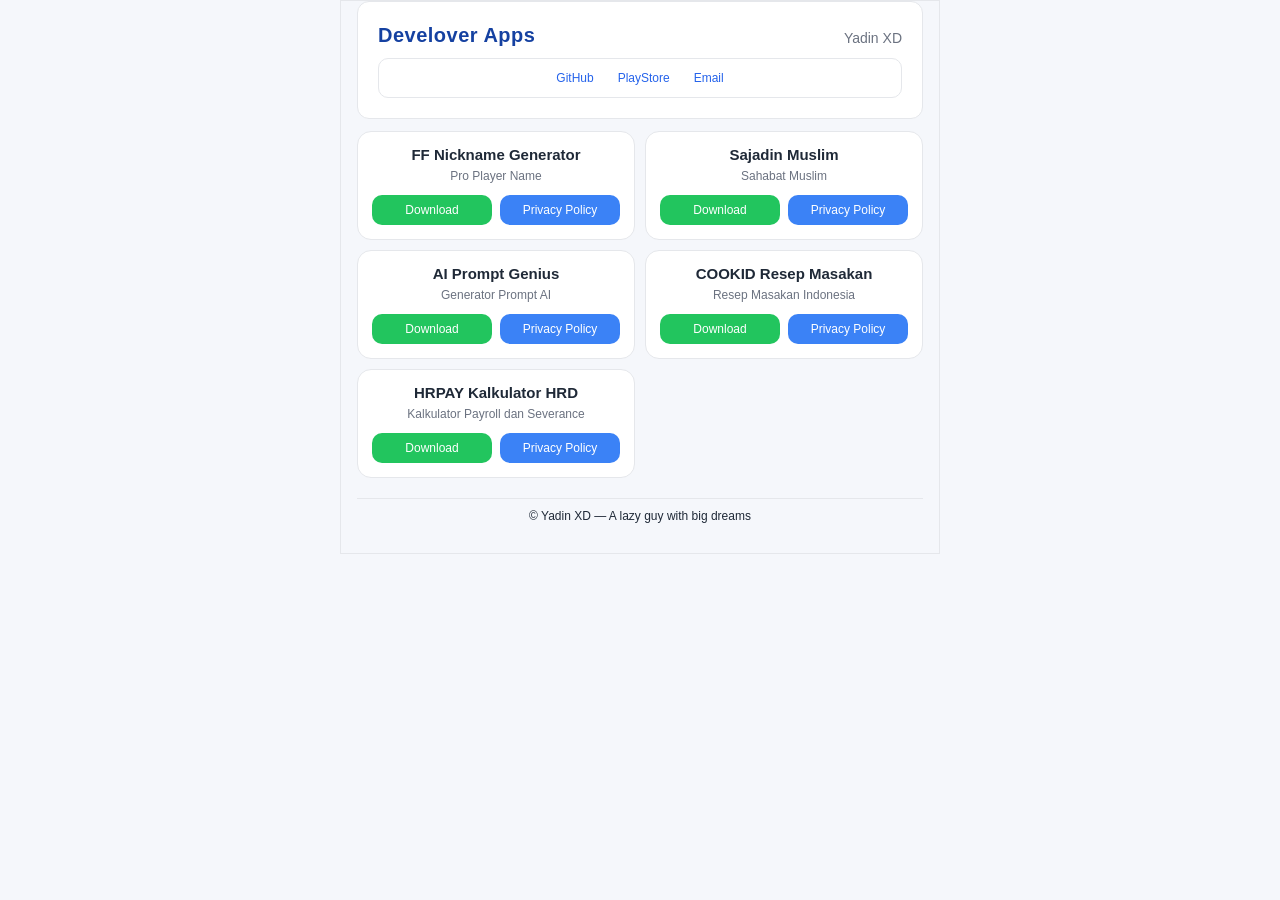
<file: index.html>
<!DOCTYPE html>
<html lang="en">
<head>
<meta charset="UTF-8">
<title>Developer Apps Yadin XD</title>
<meta name="viewport" content="width=device-width, initial-scale=1.0">
<style>
*{margin:0; padding:0; box-sizing:border-box; font-family:Arial, sans-serif;}
body{background:#f5f7fb; color:#1f2937; display:flex; justify-content:center;}
.container{width:100%; max-width:600px; padding:0 16px; border:1px solid #e5e7eb;}
header{padding:20px; background:#fff; border:1px solid #e5e7eb; border-radius:12px; margin-bottom:12px;}
.headerName{display:flex; justify-content:space-between; align-items:center; flex-wrap:wrap; gap:10px;}
.headerTitle{font-size:20px; font-weight:700; color:#1541a1; letter-spacing:0.5px; line-height:1.3;}
.social{margin-top:10px; padding:8px; display:flex; justify-content:center; align-items:center; gap:12px; border:1px solid #e5e7eb; border-radius:10px; flex-wrap:wrap;}
.social a{text-decoration:none; color:#2563eb; font-size:12px; padding:4px 6px;}
.social a:hover{text-decoration:underline;} 
.headerDesc{margin-top:5px; font-size:14px; color:#6b7280;}
.gridWrap{display:grid; grid-template-columns:repeat(2, 1fr); gap:10px;}
.gridContent{background:#fff; border:1px solid #e5e7eb; border-radius:14px; padding:14px; transition:0.2s;}
.gridContent:hover{transform:translateY(-4px); box-shadow:0 8px 20px rgba(0,0,0,0.08);}
.titleApp{font-size:15px; font-weight:600; margin-bottom:6px; text-align:center; word-break:break-word;}
.descApp{font-size:12px; color:#6b7280; margin-bottom:12px; text-align:center; word-break:break-word;}
.buttonGrid{display:flex; gap:8px;}
.buttonPlaystore, .buttonAboutApp{flex:1; padding:8px; font-size:12px; border-radius:10px; text-align:center; cursor:pointer; user-select:none; transition:0.2s;}
.buttonPlaystore{background:#22c55e; color:#fff;}
.buttonAboutApp{background:#3b82f6; color:#fff;}
.buttonPlaystore:hover, .buttonAboutApp:hover{opacity:0.85; transform:scale(1.02);} 
a{text-decoration:none;}
.footer{margin-top:20px; margin-bottom:20px; text-align:center; border-top:1px solid #e5e7eb; font-size:12px; color:#1f2937; padding:10px;}
/* RESPONSIVE */
@media (max-width:500px){
.gridWrap{grid-template-columns:1fr;}}
</style>
</head>
<body>
<!-- CONTAINER -->
<div class="container"><!--container start -->
<!-- HEADER -->
<header id="header"><!--header start -->
  
<div class="headerName">
<div class="headerTitle">Develover Apps</div>
<div class="headerDesc">Yadin XD</div>
</div>
  
<div class="social">
<a href="https://bangyete17.github.io">GitHub</a>
<a href="https://play.google.com/store/apps/developer?id=YadinXD">PlayStore</a>
<a href="mailto:bangyete17@gmail.com">Email</a>
</div>
 
</header><!--header end -->

<!-- GRID & CONTENT -->
<div class="gridWrap"><!--gridWrap start -->

<div class="gridContent"><!--gridContent start -->
<div class="titleApp">FF Nickname Generator</div>
<div class="descApp">Pro Player Name</div>
<div class="buttonGrid"><!--buttonGrid start -->
<div class="buttonPlaystore">Download</div>
<a class="buttonAboutApp" href="https://bangyete17.github.io/data-server-app//FF%20Nickname%20Generator/kebijakan_privasi.html">Privacy Policy</a>
</div><!--buttonGrid end -->
</div><!--gridContent end -->

<div class="gridContent"><!--gridContent start -->
<div class="titleApp">Sajadin Muslim</div>
<div class="descApp">Sahabat Muslim</div>
<div class="buttonGrid"><!--buttonGrid start -->
<div class="buttonPlaystore">Download</div>
<a class="buttonAboutApp" href="https://bangyete17.github.io/data-server-app//SAJADIN/kebijakan-privasi.html">Privacy Policy</a>
</div><!--buttonGrid end -->
</div><!--gridContent end -->

<div class="gridContent"><!--gridContent start -->
<div class="titleApp">AI Prompt Genius</div>
<div class="descApp">Generator Prompt AI</div>
<div class="buttonGrid"><!--buttonGrid start -->
<div class="buttonPlaystore">Download</div>
<a class="buttonAboutApp" href="https://bangyete17.github.io/data-server-app//AIPROMPT/kebijakanprivasiaipromptgenius.html ">Privacy Policy</a>
</div><!--buttonGrid end -->
</div><!--gridContent end -->
  
<div class="gridContent"><!--gridContent start -->
<div class="titleApp">COOKID Resep Masakan</div>
<div class="descApp">Resep Masakan Indonesia</div>
<div class="buttonGrid"><!--buttonGrid start -->
<a class="buttonPlaystore" href="https://play.google.com/store/apps/details?id=com.yadinxd.cookidresepmasakan" target="_blank">Download</a>
<a class="buttonAboutApp" href="https://bangyete17.github.io/data-server-app/COOKID/Kebijakan-Privasi-COOKID.html">Privacy Policy</a>
</div><!--buttonGrid end -->
</div><!--gridContent end -->
  
<div class="gridContent"><!--gridContent start -->
<div class="titleApp">HRPAY Kalkulator HRD</div>
<div class="descApp">Kalkulator Payroll dan Severance</div>
<div class="buttonGrid"><!--buttonGrid start -->
<a class="buttonPlaystore" href="https://play.google.com/store/apps/details?id=com.yadinxd.hrpay_hrdpaymenttool" target="_blank">Download</a>
<a class="buttonAboutApp" href="https://bangyete17.github.io/data-server-app/HRPAY/Kebijakan-Privasi-HRPAY.html">Privacy Policy</a>
</div><!--buttonGrid end -->
</div><!--gridContent end -->
  
</div><!--gridWrap end --> 
<div class="footer">© Yadin XD — A lazy guy with big dreams</div>
</div><!--container end -->
</body>
</html>
</file>
